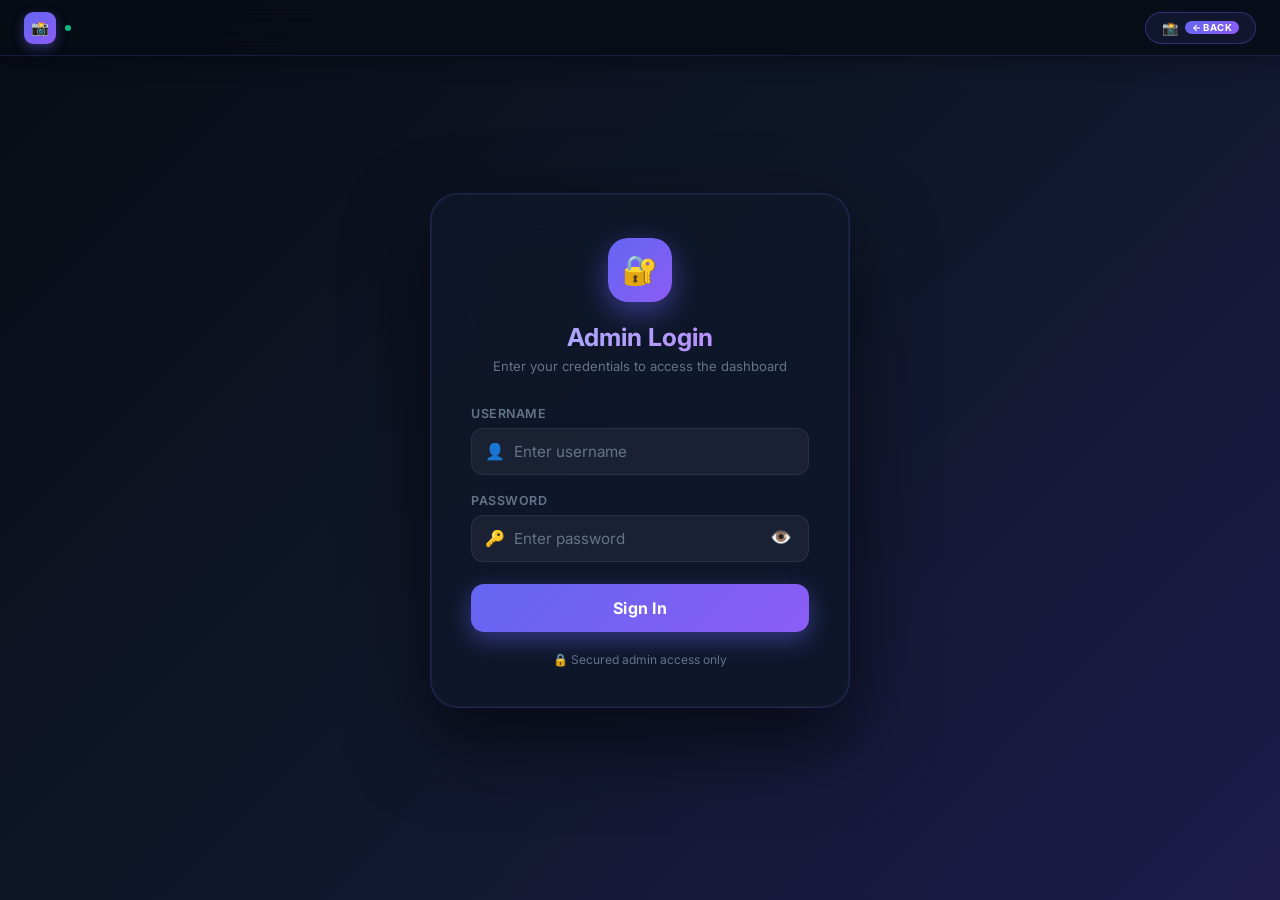
<file: admin.html>
<!DOCTYPE html>
<html lang="en">
<head>
  <meta charset="UTF-8" />
  <meta name="viewport" content="width=device-width, initial-scale=1.0" />
  <title>Admin Login — Attendance Dashboard</title>
  <link rel="preconnect" href="https://fonts.googleapis.com" />
  <link rel="preconnect" href="https://fonts.gstatic.com" crossorigin />
  <link href="https://fonts.googleapis.com/css2?family=Inter:wght@300;400;600;700&display=swap" rel="stylesheet" />
  <style>
    /* ─── Tokens ─────────────────────────────────────────────── */
    :root {
      --bg:           #080c14;
      --surface:      rgba(15,23,42,0.90);
      --surface2:     rgba(30,41,59,0.70);
      --border:       rgba(99,102,241,0.22);
      --border2:      rgba(255,255,255,0.07);
      --accent:       #6366f1;
      --accent2:      #8b5cf6;
      --success:      #10b981;
      --error:        #ef4444;
      --text:         #f1f5f9;
      --muted:        #64748b;
      --font:         'Inter', system-ui, sans-serif;
    }

    *, *::before, *::after { margin:0; padding:0; box-sizing:border-box; }

    body {
      font-family: var(--font);
      background: var(--bg);
      color: var(--text);
      min-height: 100vh;
    }

    /* animated blobs */
    body::before, body::after {
      content:'';
      position:fixed;
      border-radius:50%;
      filter:blur(130px);
      opacity:.16;
      animation:drift 14s ease-in-out infinite alternate;
      pointer-events:none;
      z-index:0;
    }
    body::before {
      width:600px;height:600px;
      background:radial-gradient(circle,#6366f1,#8b5cf6);
      top:-150px;left:-120px;
    }
    body::after {
      width:450px;height:450px;
      background:radial-gradient(circle,#06b6d4,#3b82f6);
      bottom:-120px;right:-80px;
      animation-delay:-7s;
    }
    @keyframes drift {
      from{transform:translate(0,0) scale(1);}
      to  {transform:translate(50px,40px) scale(1.1);}
    }

    /* ═══════════════════════════════════════════════════════════
       LOGIN SCREEN
    ═══════════════════════════════════════════════════════════ */
    #loginScreen {
      position:fixed;
      inset:0;
      z-index:100;
      display:flex;
      align-items:center;
      justify-content:center;
      padding:20px;
      background: linear-gradient(135deg,#080c14 0%,#0f172a 50%,#1e1b4b 100%);
    }
    #loginScreen.hidden { display:none; }

    .login-card {
      position:relative;
      z-index:1;
      background:var(--surface);
      backdrop-filter:blur(28px);
      border:1px solid var(--border);
      border-radius:28px;
      padding:44px 40px 40px;
      width:min(92vw,420px);
      box-shadow:0 32px 80px rgba(0,0,0,0.6), 0 0 0 1px rgba(255,255,255,0.04) inset;
      animation:fadeUp .5s ease both;
    }
    @keyframes fadeUp {
      from{opacity:0;transform:translateY(24px);}
      to  {opacity:1;transform:translateY(0);}
    }

    .login-logo {
      width:64px;height:64px;
      background:linear-gradient(135deg,var(--accent),var(--accent2));
      border-radius:20px;
      display:flex;align-items:center;justify-content:center;
      font-size:1.8rem;
      margin:0 auto 20px;
      box-shadow:0 10px 30px rgba(99,102,241,0.5);
    }
    .login-title {
      text-align:center;
      font-size:1.55rem;
      font-weight:700;
      background:linear-gradient(to right,#a5b4fc,#c084fc);
      -webkit-background-clip:text;
      -webkit-text-fill-color:transparent;
      margin-bottom:6px;
    }
    .login-subtitle {
      text-align:center;
      font-size:0.82rem;
      color:var(--muted);
      margin-bottom:32px;
    }

    /* form fields */
    .field {
      display:flex;
      flex-direction:column;
      gap:7px;
      margin-bottom:18px;
    }
    .field label {
      font-size:0.78rem;
      font-weight:600;
      color:var(--muted);
      letter-spacing:.5px;
      text-transform:uppercase;
    }
    .input-wrap {
      position:relative;
    }
    .input-wrap .icon {
      position:absolute;
      left:14px;top:50%;transform:translateY(-50%);
      font-size:1rem;
      pointer-events:none;
    }
    .field input {
      width:100%;
      background:rgba(255,255,255,0.05);
      border:1px solid var(--border2);
      border-radius:12px;
      padding:13px 16px 13px 42px;
      color:var(--text);
      font-family:var(--font);
      font-size:0.95rem;
      outline:none;
      transition:border-color .25s, box-shadow .25s, background .25s;
    }
    .field input:focus {
      border-color:var(--accent);
      background:rgba(99,102,241,0.06);
      box-shadow:0 0 0 3px rgba(99,102,241,0.18);
    }
    .field input::placeholder { color:var(--muted); }

    /* eye toggle */
    .eye-btn {
      position:absolute;
      right:13px;top:50%;transform:translateY(-50%);
      background:none;border:none;cursor:pointer;
      color:var(--muted);font-size:1.1rem;
      padding:4px;transition:color .2s;
      line-height:1;
    }
    .eye-btn:hover { color:var(--text); }

    /* error */
    .login-error {
      background:rgba(239,68,68,.1);
      border:1px solid rgba(239,68,68,.35);
      border-radius:10px;
      padding:10px 14px;
      font-size:0.82rem;
      color:#fca5a5;
      margin-bottom:16px;
      display:none;
      animation:shake .35s ease;
    }
    .login-error.show { display:block; }
    @keyframes shake {
      0%,100%{transform:translateX(0);}
      20%,60%{transform:translateX(-6px);}
      40%,80%{transform:translateX(6px);}
    }

    /* login button */
    .login-btn {
      width:100%;
      padding:14px;
      background:linear-gradient(135deg,var(--accent),var(--accent2));
      border:none;border-radius:13px;
      color:#fff;
      font-family:var(--font);
      font-size:1rem;font-weight:700;
      cursor:pointer;
      letter-spacing:.3px;
      transition:opacity .2s, transform .2s, box-shadow .2s;
      box-shadow:0 8px 24px rgba(99,102,241,0.45);
      margin-top:4px;
      position:relative;
      overflow:hidden;
    }
    .login-btn:hover  { opacity:.9; transform:translateY(-1px); box-shadow:0 12px 32px rgba(99,102,241,0.55); }
    .login-btn:active { transform:translateY(0); }
    .login-btn .btn-shimmer {
      position:absolute;inset:0;
      background:linear-gradient(105deg,transparent 40%,rgba(255,255,255,.18) 50%,transparent 60%);
      transform:translateX(-100%);
      transition:transform .6s ease;
    }
    .login-btn:hover .btn-shimmer { transform:translateX(100%); }

    .login-footer {
      text-align:center;
      margin-top:20px;
      font-size:0.75rem;
      color:var(--muted);
    }

    /* ═══════════════════════════════════════════════════════════
       DASHBOARD
    ═══════════════════════════════════════════════════════════ */
    #dashboardScreen {
      display:none;
      min-height:100vh;
      padding:40px 20px;
      position:relative;
      z-index:1;
    }
    #dashboardScreen.visible { display:block; }

    .container {
      max-width:1200px;
      margin:0 auto;
      display:flex;
      flex-direction:column;
      gap:32px;
    }

    header {
      display:flex;
      justify-content:space-between;
      align-items:center;
      border-bottom:1px solid rgba(255,255,255,0.08);
      padding-bottom:24px;
      flex-wrap:wrap;
      gap:16px;
    }

    .header-left h1 {
      font-size:2rem;
      font-weight:700;
      background:linear-gradient(to right,#a5b4fc,#818cf8,#c084fc);
      -webkit-background-clip:text;
      -webkit-text-fill-color:transparent;
    }
    .header-left p {
      color:var(--muted);
      margin-top:4px;
      font-size:0.88rem;
    }

    .header-actions {
      display:flex;
      align-items:center;
      gap:12px;
      flex-wrap:wrap;
    }

    .stats {
      font-size:0.88rem;
      color:var(--muted);
      background:rgba(30,41,59,0.6);
      padding:8px 16px;
      border-radius:50px;
      border:1px solid var(--border);
    }

    /* user pill */
    .user-pill {
      display:flex;
      align-items:center;
      gap:8px;
      background:rgba(99,102,241,0.12);
      border:1px solid rgba(99,102,241,0.3);
      border-radius:50px;
      padding:6px 14px 6px 8px;
      font-size:0.85rem;
      font-weight:600;
      color:#a5b4fc;
    }
    .user-avatar {
      width:28px;height:28px;
      background:linear-gradient(135deg,var(--accent),var(--accent2));
      border-radius:50%;
      display:flex;align-items:center;justify-content:center;
      font-size:.8rem;font-weight:700;color:#fff;
    }

    .action-btn {
      padding:9px 18px;
      background:linear-gradient(135deg,var(--accent) 0%,#4f46e5 100%);
      border:none;border-radius:10px;
      color:#fff;font-family:var(--font);
      font-size:0.88rem;font-weight:600;
      cursor:pointer;
      transition:all .2s ease;
      box-shadow:0 4px 12px rgba(99,102,241,0.35);
    }
    .action-btn:hover { transform:translateY(-1px); box-shadow:0 6px 18px rgba(99,102,241,0.5); }

    .logout-btn {
      padding:9px 18px;
      background:rgba(239,68,68,.12);
      border:1px solid rgba(239,68,68,.3);
      border-radius:10px;
      color:#fca5a5;font-family:var(--font);
      font-size:0.88rem;font-weight:600;
      cursor:pointer;
      transition:all .2s ease;
    }
    .logout-btn:hover { background:rgba(239,68,68,.22); transform:translateY(-1px); }

    /* Grid */
    .records-grid {
      display:grid;
      grid-template-columns:repeat(auto-fill,minmax(300px,1fr));
      gap:24px;
    }

    .record-card {
      background:var(--surface2);
      backdrop-filter:blur(12px);
      border:1px solid var(--border);
      border-radius:18px;
      overflow:hidden;
      display:flex;flex-direction:column;
      transition:transform .3s ease, box-shadow .3s ease;
      box-shadow:0 10px 25px rgba(0,0,0,0.25);
      animation:fadeUp .4s ease both;
    }
    .record-card:hover {
      transform:translateY(-5px);
      box-shadow:0 18px 40px rgba(99,102,241,0.18);
    }

    .img-container {
      position:relative;
      width:100%;
      aspect-ratio:4/3;
      background:#090d16;
      overflow:hidden;
    }
    .record-img {
      width:100%;height:100%;
      object-fit:cover;
      transition:transform .4s ease;
    }
    .record-card:hover .record-img { transform:scale(1.04); }

    .img-badge {
      position:absolute;top:10px;right:10px;
      background:rgba(10,15,26,0.85);
      border:1px solid rgba(255,255,255,0.1);
      padding:3px 8px;border-radius:6px;
      font-size:0.72rem;color:var(--muted);
      backdrop-filter:blur(6px);
    }

    .card-content {
      padding:18px 20px 20px;
      display:flex;flex-direction:column;gap:10px;
    }

    .student-name {
      font-size:1.15rem;font-weight:700;
      color:var(--text);
    }

    .detail-row {
      display:flex;justify-content:space-between;
      font-size:0.83rem;
      border-bottom:1px solid rgba(255,255,255,0.05);
      padding-bottom:8px;
    }
    .detail-row:last-child { border-bottom:none; padding-bottom:0; }
    .detail-label { color:var(--muted); }
    .detail-value { color:var(--text); text-align:right; }

    /* States */
    .loading-state, .empty-state {
      grid-column:1/-1;
      text-align:center;
      padding:80px 40px;
      background:var(--surface2);
      border-radius:18px;
      border:1px dashed var(--border);
      display:flex;flex-direction:column;
      align-items:center;gap:16px;
    }
    .spinner {
      border:4px solid rgba(255,255,255,0.1);
      width:40px;height:40px;border-radius:50%;
      border-left-color:var(--accent);
      animation:spin 1s linear infinite;
    }
    @keyframes spin {
      0%{transform:rotate(0deg);}
      100%{transform:rotate(360deg);}
    }

    /* ─── Shared Navbar ─────────────────────────────────── */
    .topbar {
      position: fixed;
      top: 0; left: 0; right: 0;
      z-index: 999;
      height: 56px;
      display: flex;
      align-items: center;
      justify-content: space-between;
      padding: 0 24px;
      background: rgba(8,12,20,0.80);
      backdrop-filter: blur(20px);
      -webkit-backdrop-filter: blur(20px);
      border-bottom: 1px solid rgba(99,102,241,0.18);
      box-shadow: 0 2px 24px rgba(0,0,0,0.4);
      animation: slideDown .4s ease both;
    }
    @keyframes slideDown {
      from{opacity:0;transform:translateY(-100%);}
      to  {opacity:1;transform:translateY(0);}
    }
    .topbar-brand {
      display: flex;
      align-items: center;
      gap: 9px;
      text-decoration: none;
    }
    .brand-icon {
      width: 32px; height: 32px;
      background: linear-gradient(135deg,var(--accent),var(--accent2));
      border-radius: 9px;
      display: flex; align-items: center; justify-content: center;
      font-size: .9rem;
      box-shadow: 0 4px 12px rgba(99,102,241,0.4);
    }
    .brand-name {
      font-size: .9rem;
      font-weight: 700;
      color: #c7d2fe;
      letter-spacing: -.2px;
    }
    .brand-dot {
      width: 6px; height: 6px;
      background: var(--success);
      border-radius: 50%;
      animation: pulseDot 1.8s ease-in-out infinite;
    }
    @keyframes pulseDot {
      0%,100%{opacity:1;transform:scale(1);}
      50%     {opacity:.35;transform:scale(.6);}
    }
    .topbar-nav-btn {
      display: flex;
      align-items: center;
      gap: 7px;
      padding: 7px 16px;
      background: rgba(99,102,241,0.10);
      border: 1px solid rgba(99,102,241,0.36);
      border-radius: 50px;
      color: #a5b4fc;
      font-family: var(--font);
      font-size: .82rem;
      font-weight: 600;
      text-decoration: none;
      transition: background .22s, border-color .22s, transform .18s, box-shadow .22s;
      white-space: nowrap;
    }
    .topbar-nav-btn:hover {
      background: rgba(99,102,241,0.24);
      border-color: rgba(99,102,241,0.60);
      transform: translateY(-1px);
      box-shadow: 0 4px 16px rgba(99,102,241,0.28);
      color: #e0e7ff;
    }
    .topbar-nav-btn:active { transform:translateY(0); }
    .nav-badge {
      background: linear-gradient(135deg,var(--accent),var(--accent2));
      color: #fff;
      font-size: .6rem;
      font-weight: 700;
      padding: 1px 7px;
      border-radius: 20px;
      letter-spacing: .4px;
      text-transform: uppercase;
    }
    .delete-btn {
      position: absolute;
      top: 12px;
      right: 12px;
      background: rgba(239, 68, 68, 0.85);
      color: #fff;
      border: none;
      border-radius: 50%;
      width: 32px;
      height: 32px;
      cursor: pointer;
      display: flex;
      align-items: center;
      justify-content: center;
      box-shadow: 0 4px 12px rgba(0,0,0,0.3);
      transition: transform 0.2s, background 0.2s;
      font-size: 1rem;
    }
    .delete-btn:hover {
      transform: scale(1.1);
      background: var(--error);
    }
  </style>
</head>
<body>

<!-- ─── SHARED NAVBAR ─────────────────────────────────────── -->
<nav class="topbar">
  <a href="/capture" class="topbar-brand">
    <div class="brand-icon">📸</div>
  
    <div class="brand-dot"></div>
  </a>
  <a href="/capture" class="topbar-nav-btn" id="captureNavBtn">
    <span>📸 </span>
    <span class="nav-badge">← Back</span>
  </a>
</nav>

<!-- ═══ LOGIN SCREEN ═══════════════════════════════════════════ -->
<div id="loginScreen">
  <div class="login-card">
    <div class="login-logo">🔐</div>
    <h1 class="login-title">Admin Login</h1>
    <p class="login-subtitle">Enter your credentials to access the dashboard</p>

    <div class="login-error" id="loginError">❌ Incorrect username or password.</div>

    <div class="field">
      <label>Username</label>
      <div class="input-wrap">
        <span class="icon">👤</span>
        <input type="text" id="usernameInput" placeholder="Enter username" autocomplete="username" />
      </div>
    </div>

    <div class="field">
      <label>Password</label>
      <div class="input-wrap">
        <span class="icon">🔑</span>
        <input type="password" id="passwordInput" placeholder="Enter password" autocomplete="current-password" />
        <button class="eye-btn" id="eyeBtn" type="button" title="Show/hide password">👁️</button>
      </div>
    </div>

    <button class="login-btn" id="loginBtn">
      <span class="btn-shimmer"></span>
      Sign In
    </button>

    <p class="login-footer">🔒 Secured admin access only</p>
  </div>
</div>

<!-- ═══ DASHBOARD SCREEN ════════════════════════════════════════ -->
<div id="dashboardScreen">
  <div class="container">
    <header>
      <div class="header-left">
        
      </div>
      <div class="header-actions">
        <div class="user-pill">
          <div class="user-avatar" id="userAvatar">S</div>
          <span id="userLabel">saqib</span>
        </div>
        <div id="recordCount" class="stats">Loading...</div>
        <button class="action-btn" id="refreshBtn">🔄 Refresh</button>
        <button class="logout-btn" id="logoutBtn">⎋ Logout</button>
      </div>
    </header>

    <main class="records-grid" id="recordsGrid">
      <div class="loading-state">
        <div class="spinner"></div>
        <p>Loading attendance logs…</p>
      </div>
    </main>
  </div>
</div>

<script>
  /* ── Credentials ─────────────────────────────────────────── */
  const VALID_USER = "saqib";
  const VALID_PASS = "saqib123";
  const SESSION_KEY = "admin_logged_in";

  /* ── API ─────────────────────────────────────────────────── */
  const API_URL = "/attendance";

  /* ── Elements ────────────────────────────────────────────── */
  const loginScreen     = document.getElementById("loginScreen");
  const dashboardScreen = document.getElementById("dashboardScreen");
  const usernameInput   = document.getElementById("usernameInput");
  const passwordInput   = document.getElementById("passwordInput");
  const loginBtn        = document.getElementById("loginBtn");
  const loginError      = document.getElementById("loginError");
  const eyeBtn          = document.getElementById("eyeBtn");
  const refreshBtn      = document.getElementById("refreshBtn");
  const logoutBtn       = document.getElementById("logoutBtn");
  const grid            = document.getElementById("recordsGrid");
  const countDiv        = document.getElementById("recordCount");

  /* ── Auth ────────────────────────────────────────────────── */
  function showDashboard() {
    loginScreen.classList.add("hidden");
    dashboardScreen.classList.add("visible");
    loadRecords();
  }

  function showLogin() {
    dashboardScreen.classList.remove("visible");
    loginScreen.classList.remove("hidden");
    usernameInput.value = "";
    passwordInput.value = "";
    loginError.classList.remove("show");
  }

  function doLogin() {
    const user = usernameInput.value.trim();
    const pass = passwordInput.value;

    if (user === VALID_USER && pass === VALID_PASS) {
      sessionStorage.setItem(SESSION_KEY, "1");
      loginError.classList.remove("show");
      showDashboard();
    } else {
      loginError.classList.remove("show");
      // force re-trigger animation
      void loginError.offsetWidth;
      loginError.classList.add("show");
      passwordInput.value = "";
      passwordInput.focus();
    }
  }

  // Enter key submits
  [usernameInput, passwordInput].forEach(el => {
    el.addEventListener("keydown", e => { if (e.key === "Enter") doLogin(); });
  });
  loginBtn.addEventListener("click", doLogin);

  // Eye toggle
  eyeBtn.addEventListener("click", () => {
    const isPass = passwordInput.type === "password";
    passwordInput.type = isPass ? "text" : "password";
    eyeBtn.textContent = isPass ? "🙈" : "👁️";
  });

  // Logout
  logoutBtn.addEventListener("click", () => {
    sessionStorage.removeItem(SESSION_KEY);
    showLogin();
  });

  // On load — check session
  if (sessionStorage.getItem(SESSION_KEY) === "1") {
    showDashboard();
  }
  // else login screen is already visible by default

  /* ── Load Records ────────────────────────────────────────── */
  async function loadRecords() {
    grid.innerHTML = `
      <div class="loading-state">
        <div class="spinner"></div>
        <p>Fetching records…</p>
      </div>
    `;
    countDiv.textContent = "Updating…";

    try {
      const response = await fetch(API_URL);
      if (!response.ok) throw new Error("Failed to fetch records.");
      const records = await response.json();

      countDiv.textContent = `${records.length} Total Log${records.length !== 1 ? "s" : ""}`;

      if (records.length === 0) {
        grid.innerHTML = `
          <div class="empty-state">
            <h2 style="color:var(--muted)">No Records Yet</h2>
            <p style="color:var(--muted)">Open the capture page to record the first entry.</p>
          </div>
        `;
        return;
      }

      grid.innerHTML = records.map((record, idx) => {
        const date     = new Date(record.timestamp).toLocaleString();
        const photoSrc = `data:image/jpeg;base64,${record.photo_base64}`;
        const sizeStr  = record.photo_size_kb ? `${record.photo_size_kb} KB` : "N/A";
        return `
          <div class="record-card" style="animation-delay:${idx * 0.05}s">
            <div class="img-container">
              <img class="record-img" src="${photoSrc}" alt="Photo of ${record.name}" loading="lazy" />
              <div class="img-badge">${sizeStr}</div>
              <button class="delete-btn" onclick="deleteRecord('${record._id}')" title="Delete Record">🗑️</button>
            </div>
            <div class="card-content">
              <div class="student-name">👤 ${record.name}</div>
              <div class="detail-row">
                <span class="detail-label">📅 Captured At</span>
                <span class="detail-value">${date}</span>
              </div>
            </div>
          </div>
        `;
      }).join("");

    } catch (err) {
      grid.innerHTML = `
        <div class="empty-state" style="border-color:var(--error)">
          <h2 style="color:var(--error)">⚠️ Error Loading Logs</h2>
          <p style="color:var(--muted)">Could not connect to the backend. Make sure the server is running.</p>
        </div>
      `;
      countDiv.textContent = "Error";
    }
  }

  async function deleteRecord(id) {
    if (!confirm("Are you sure you want to delete this record?")) return;
    try {
      const response = await fetch(`${API_URL}/${id}`, { method: 'DELETE' });
      if (!response.ok) throw new Error("Failed to delete record");
      loadRecords(); // Refresh the grid
    } catch (err) {
      alert("Error deleting record: " + err.message);
    }
  }

  refreshBtn.addEventListener("click", loadRecords);
</script>
</body>
</html>
</file>
